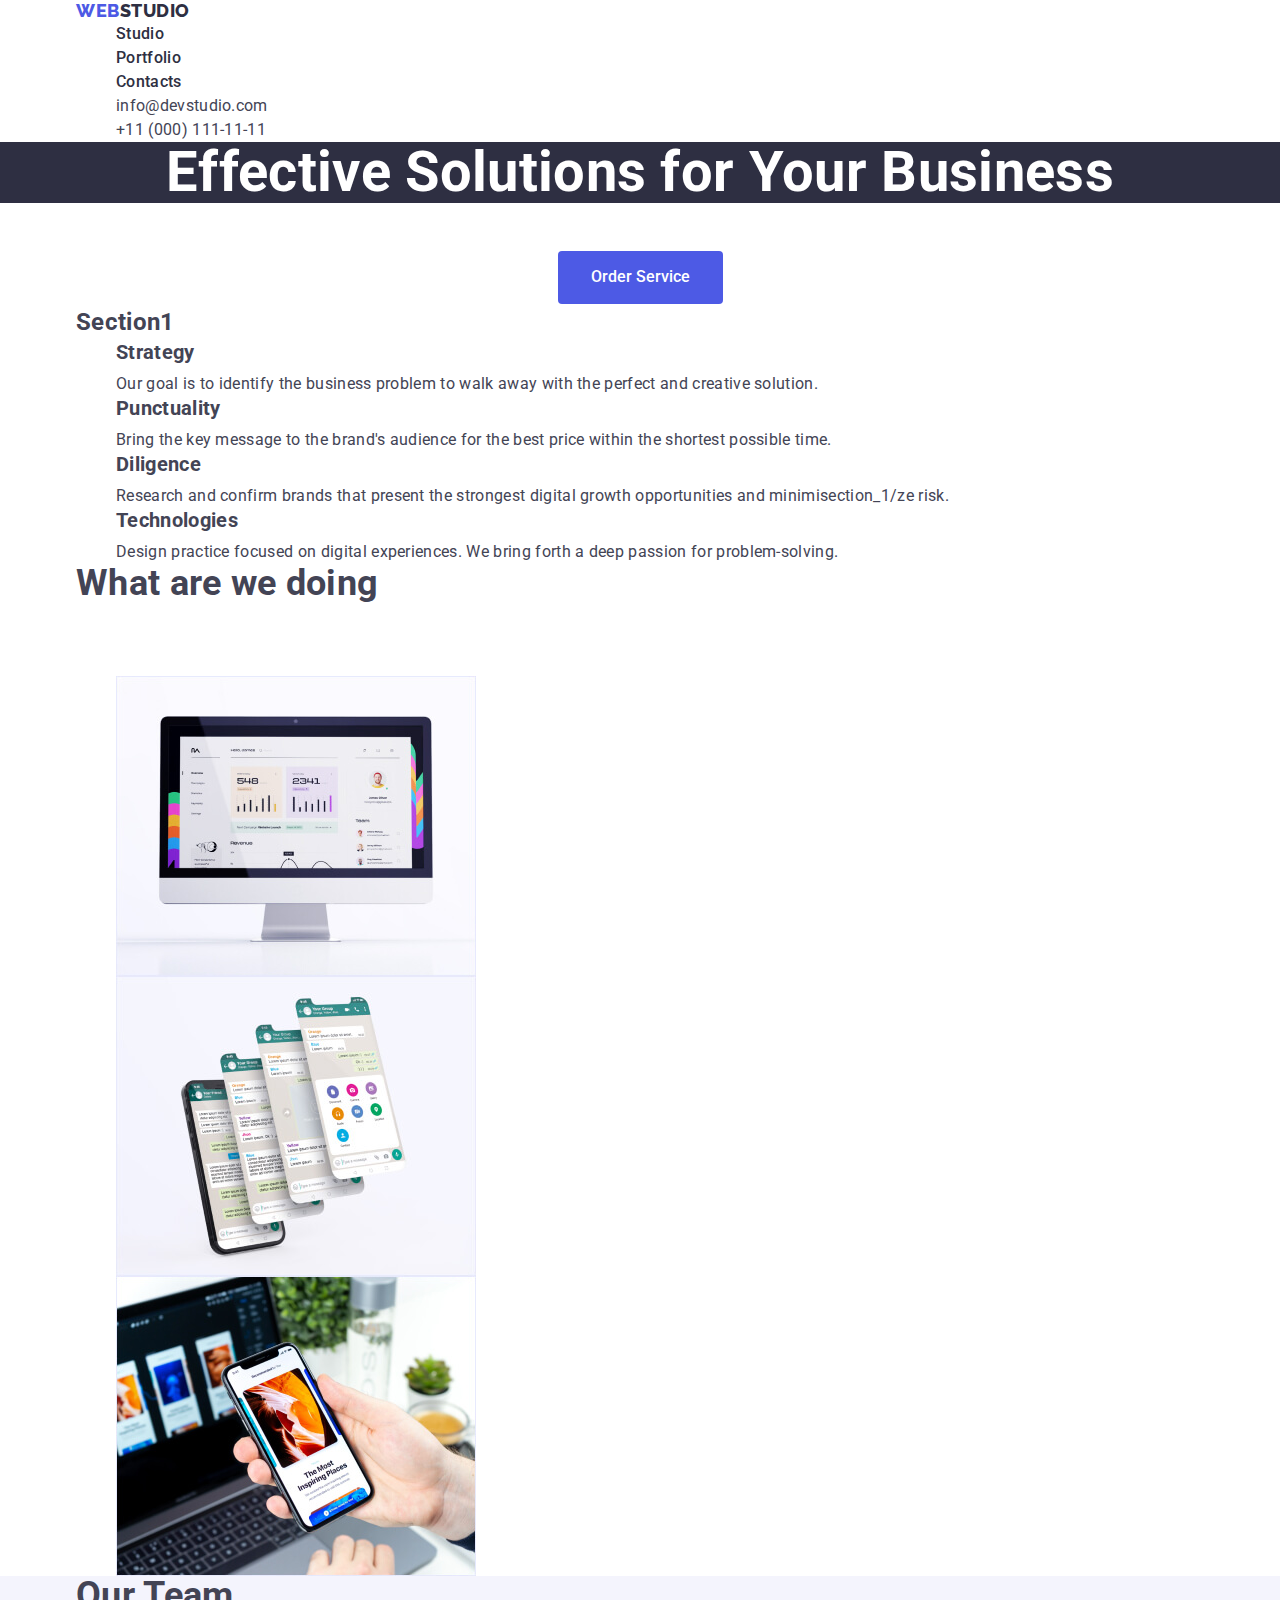
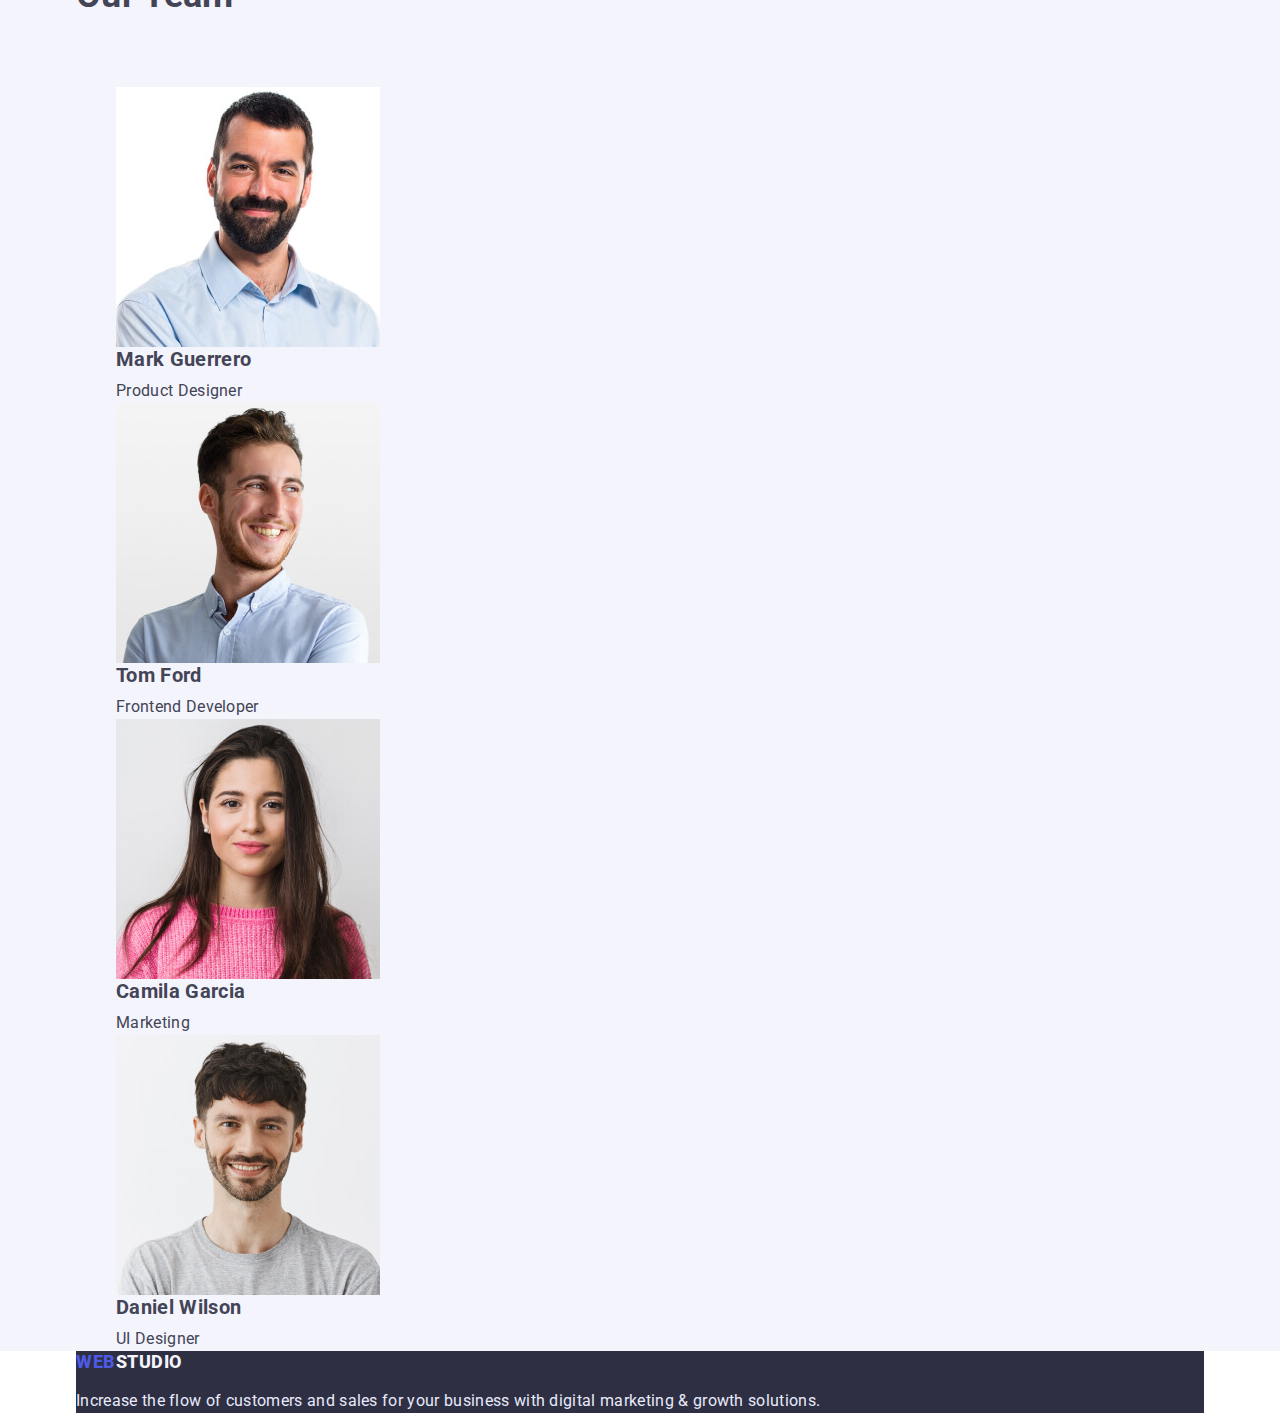
<file: index.html>
<!DOCTYPE html>
<html lang="en">
  <head>
    <meta charset="UTF-8" />
    <meta http-equiv="X-UA-Compatible" content="IE=edge" />
    <meta name="viewport" content="width=device-width, initial-scale=1.0" />

    <title>Studio</title>

    <link
      rel="stylesheet"
      href="https://cdn.jsdelivr.net/npm/modern-normalize@1.1.0/modern-normalize.min.css"
    />
    <link rel="preconnect" href="https://fonts.googleapis.com" />
    <link rel="preconnect" href="https://fonts.gstatic.com" crossorigin />
    <link
      href="https://fonts.googleapis.com/css2?family=Raleway:wght@800&family=Roboto:wght@400;500;700&display=swap"
      rel="stylesheet"
    />

    <link rel="stylesheet" href="./css/styles.css" />
  </head>
  <body>
    <header class="header">
      <div class="container">
        <nav class="page-nav">
          <a class="logo" href="./index.html"
            ><span class="logo-web">Web</span>Studio</a
          >
          <ul class="menu list">
            <li class="menu-item">
              <a class="menu-link link" href="./index.html">Studio</a>
            </li>
            <li class="menu-item">
              <a class="menu-link link" href="./portfolio.html">Portfolio</a>
            </li>
            <li class="menu-item">
              <a class="menu-link link" href="">Contacts</a>
            </li>
          </ul>
        </nav>
        <address>
          <ul class="list">
            <li>
              <a class="contact" href="mailto:info@devstudio.com"
                >info@devstudio.com</a
              >
            </li>
            <li>
              <a class="contact" href="tel:+110001111111"
                >+11 (000) 111-11-11</a
              >
            </li>
          </ul>
        </address>
      </div>
    </header>
    <!-- Hero -->
    <main>
      <section class="section-hero">
        <h1 class="hero-title">Effective Solutions for Your Business</h1>
        <button class="button">Order Service</button>
      </section>
      <!-- Section1 -->

      <section class="work-list">
        <div class="container">
          <!-- ПРИХОВАТИ!!! -->
          <h2>Section1</h2>
          <ul class="list">
            <li>
              <h3 class="section-subtitle">Strategy</h3>
              <p>
                Our goal is to identify the business problem to walk away with
                the perfect and creative solution.
              </p>
            </li>
            <li>
              <h3 class="section-subtitle">Punctuality</h3>
              <p class="description">
                Bring the key message to the brand's audience for the best price
                within the shortest possible time.
              </p>
            </li>
            <li>
              <h3 class="section-subtitle">Diligence</h3>
              <p>
                Research and confirm brands that present the strongest digital
                growth opportunities and minimisection_1/ze risk.
              </p>
            </li>
            <li>
              <h3 class="section-subtitle">Technologies</h3>
              <p>
                Design practice focused on digital experiences. We bring forth a
                deep passion for problem-solving.
              </p>
            </li>
          </ul>
        </div>
      </section>
      <!-- Section2 -->
      <section class="examples">
        <div class="container">
          <h2 class="section-title">What are we doing</h2>
          <ul class="list">
            <li>
              <img
                src="./images/section_1/img_1.jpg"
                alt="img_1"
                width="360"
                height="300"
              />
            </li>
            <li>
              <img
                src="./images/section_1/img_2.jpg"
                alt="img_2"
                width="360"
                height="300"
              />
            </li>
            <li>
              <img
                src="./images/section_1/img_3.jpg"
                alt="img_3"
                width="360"
                height="300"
              />
            </li>
          </ul>
        </div>
      </section>
      <!-- Section3 -->
      <section class="team">
        <div class="container">
          <h2 class="section-title">Our Team</h2>
          <ul class="list">
            <li>
              <img
                src="./images/team/team_card_1.jpg"
                alt="Mark_Guerrero"
                width="264"
                height="260"
              />
              <h3 class="section-subtitle">Mark Guerrero</h3>
              <p>Product Designer</p>
            </li>
            <li>
              <img
                src="./images/team/team_card_2.jpg"
                alt="Tom_Ford"
                width="264"
                height="260"
              />
              <h3 class="section-subtitle">Tom Ford</h3>
              <p>Frontend Developer</p>
            </li>
            <li>
              <img
                src="./images/team/team_card_3.jpg"
                alt="Camila_Garcia"
                width="264"
                height="260"
              />
              <h3 class="section-subtitle">Camila Garcia</h3>
              <p>Marketing</p>
            </li>
            <li>
              <img
                src="./images/team/team_card_4.jpg"
                alt="Daniel_Wilson"
                width="264"
                height="260"
              />
              <h3 class="section-subtitle">Daniel Wilson</h3>
              <p>UI Designer</p>
            </li>
          </ul>
        </div>
      </section>
    </main>
    <!-- Footer -->
    <footer class="footer container">
      <a class="footer-logo" href="./index.html"
        ><span class="logo-web">Web</span>Studio</a
      >
      <p class="description">
        Increase the flow of customers and sales for your business with digital
        marketing & growth solutions.
      </p>
    </footer>
  </body>
</html>
</file>
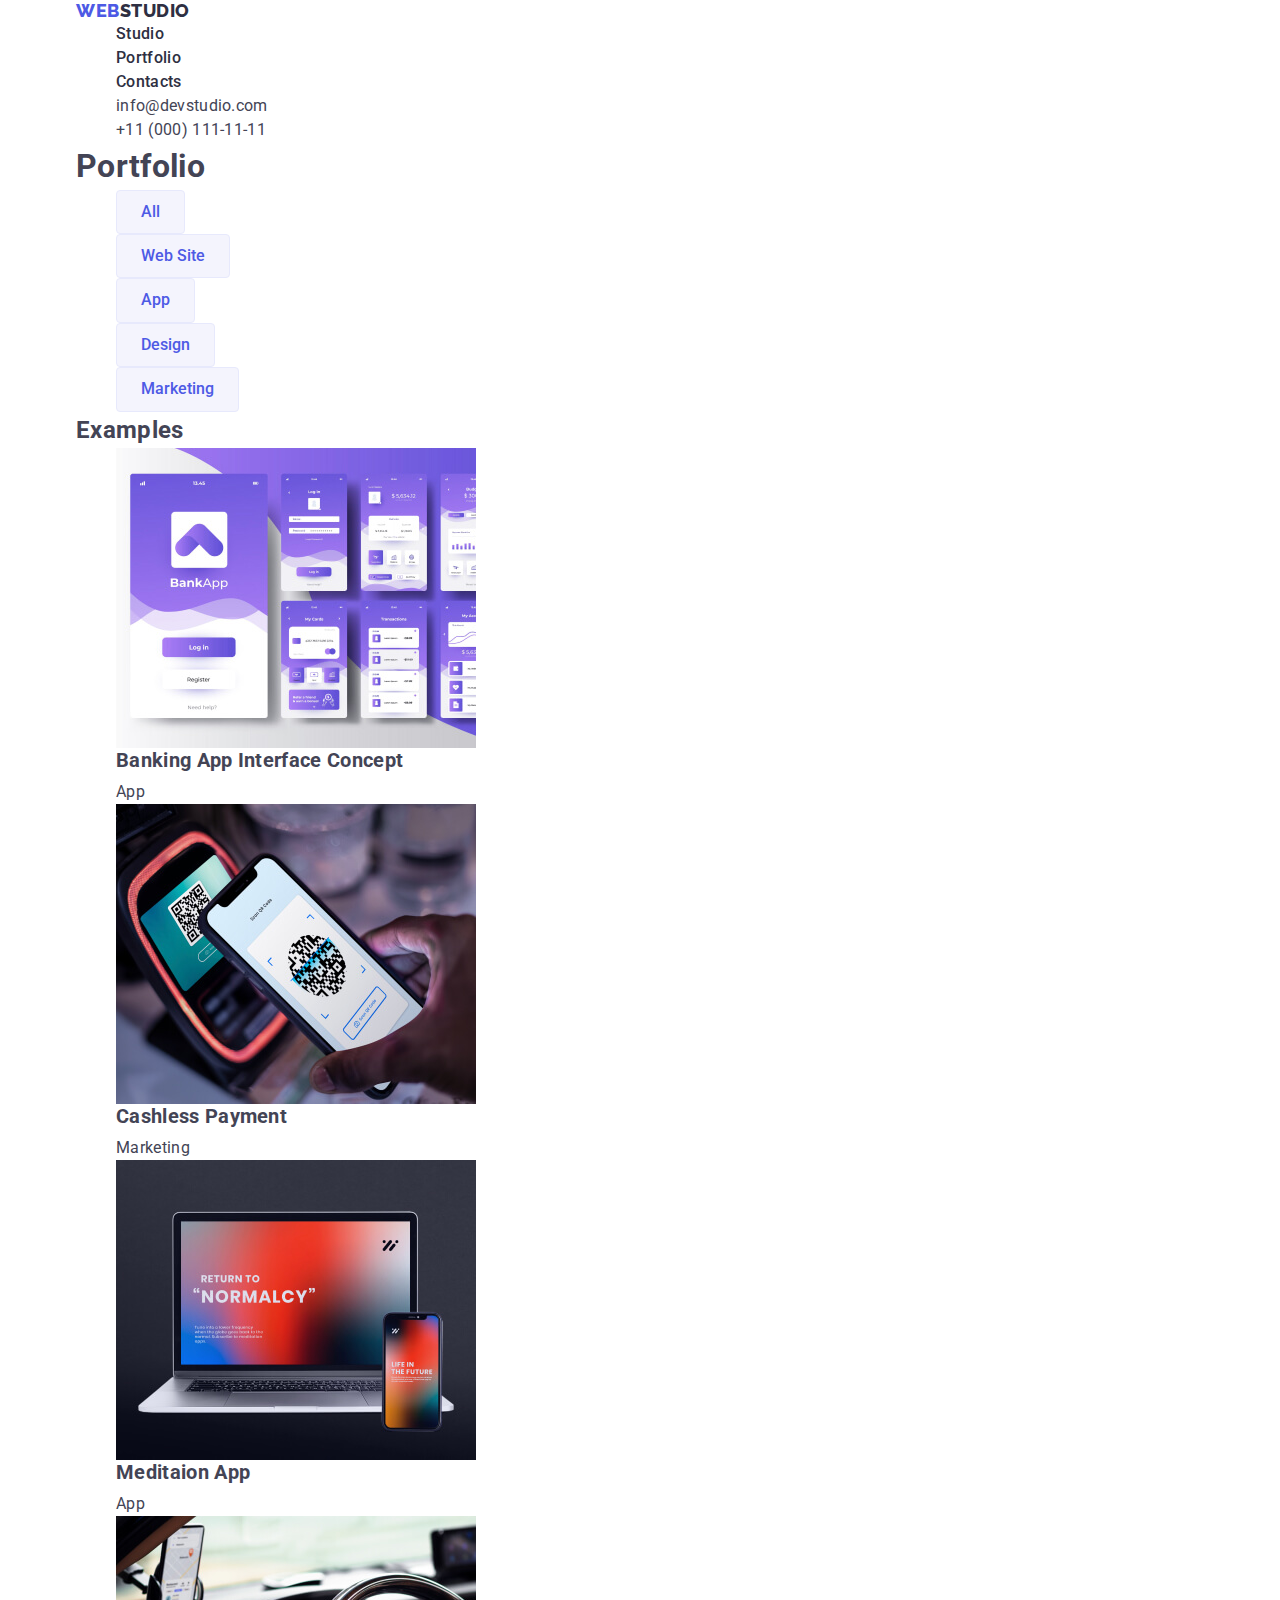
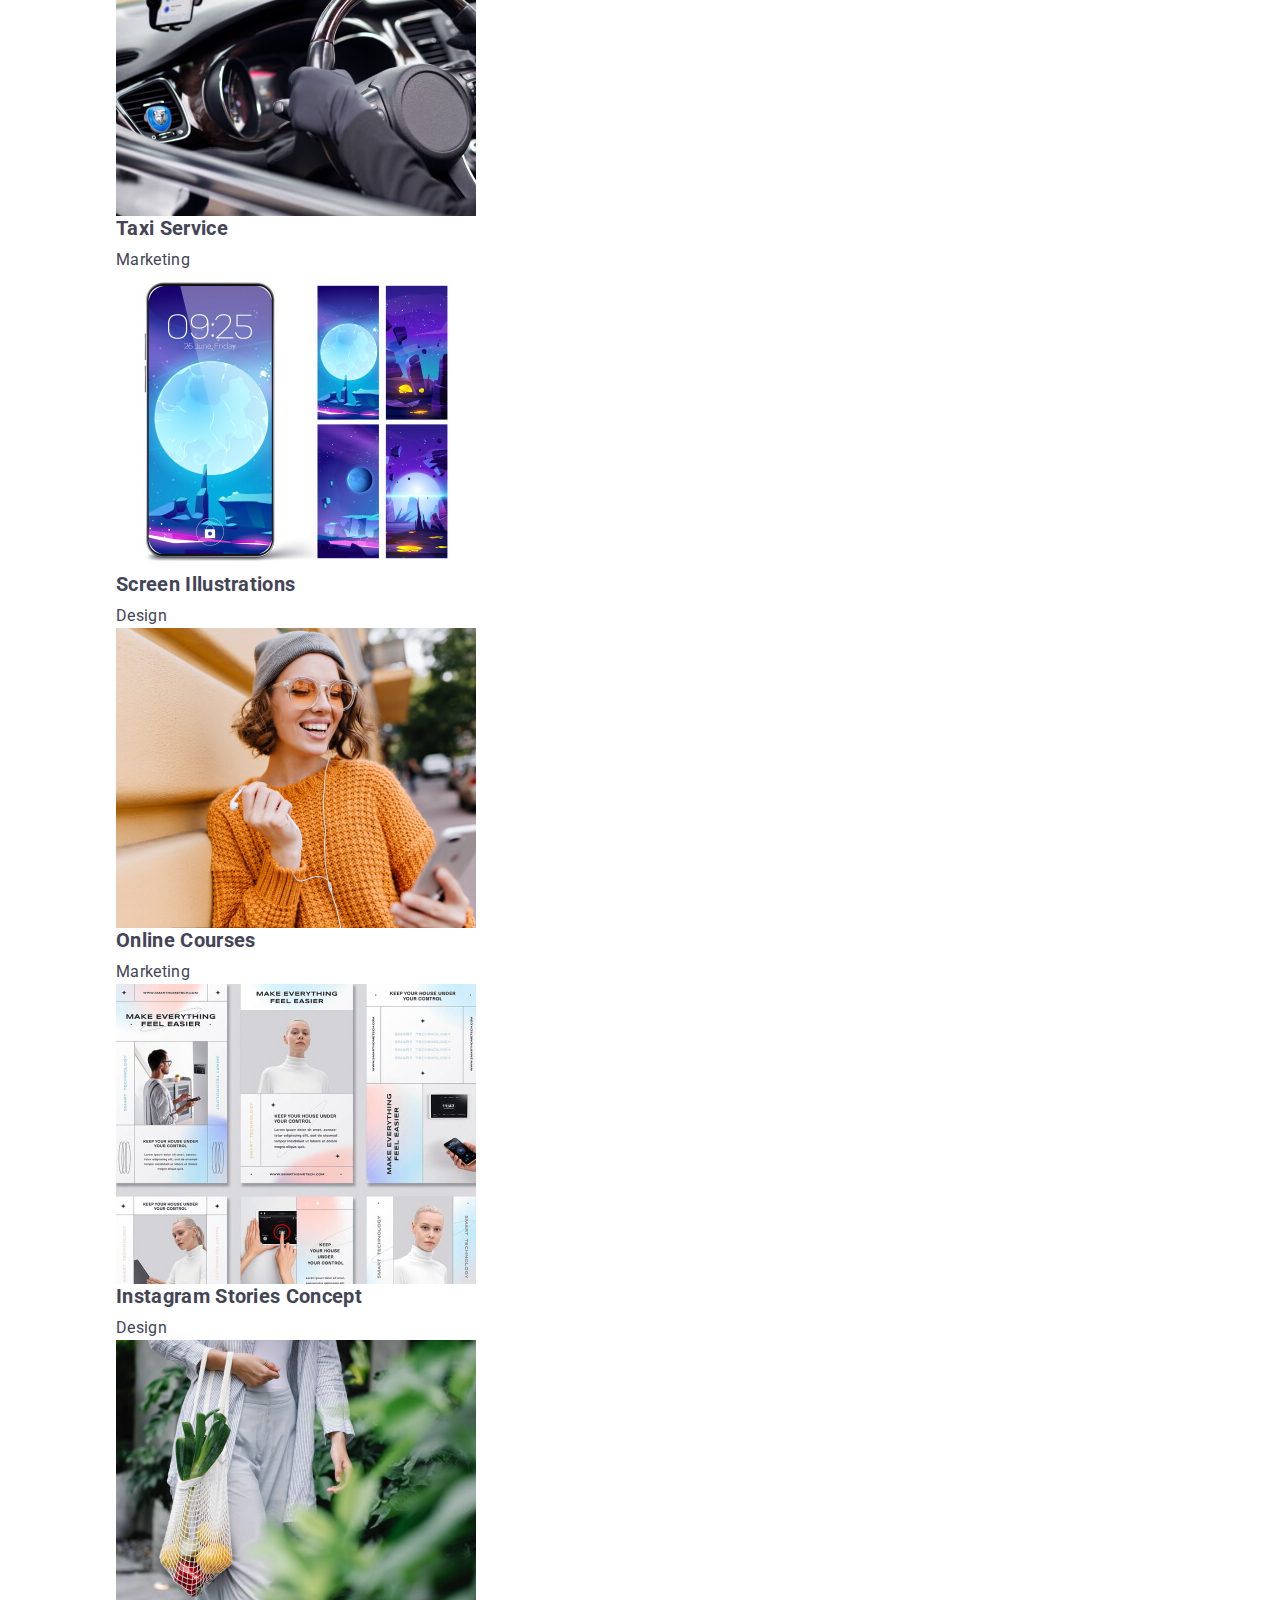
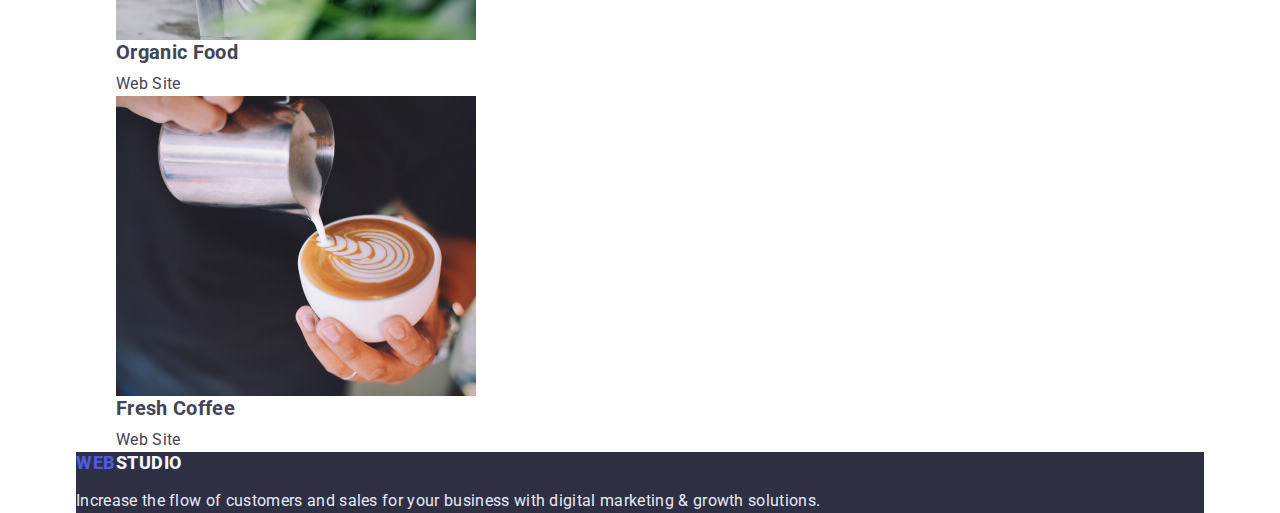
<file: portfolio.html>
<!DOCTYPE html>
<html lang="en">
  <head>
    <meta charset="UTF-8" />
    <meta http-equiv="X-UA-Compatible" content="IE=edge" />
    <meta name="viewport" content="width=device-width, initial-scale=1.0" />

    <title>Portfolio</title>

    <link
      rel="stylesheet"
      href="https://cdn.jsdelivr.net/npm/modern-normalize@1.1.0/modern-normalize.min.css"
    />
    <link rel="preconnect" href="https://fonts.googleapis.com" />
    <link rel="preconnect" href="https://fonts.gstatic.com" crossorigin />
    <link
      href="https://fonts.googleapis.com/css2?family=Raleway:wght@800&family=Roboto:wght@400;500;700&display=swap"
      rel="stylesheet"
    />

    <link rel="stylesheet" href="./css/styles.css" />
  </head>
  <body>
    <header class="header">
      <div class="container">
        <nav class="page-nav">
          <a class="logo" href="./index.html"
            ><span class="logo-web">Web</span>Studio</a
          >
          <ul class="menu list">
            <li class="menu-item">
              <a class="menu-link link" href="./index.html">Studio</a>
            </li>
            <li class="menu-item">
              <a class="menu-link link" href="./portfolio.html">Portfolio</a>
            </li>
            <li class="menu-item">
              <a class="menu-link link" href="">Contacts</a>
            </li>
          </ul>
        </nav>
        <address>
          <ul class="list">
            <li>
              <a class="contact" href="mailto:info@devstudio.com"
                >info@devstudio.com</a
              >
            </li>
            <li>
              <a class="contact" href="tel:+110001111111"
                >+11 (000) 111-11-11</a
              >
            </li>
          </ul>
        </address>
      </div>
    </header>
    <!-- Main -->
    <main>
      <!-- Filter -->
      <section>
        <div class="container">
          <!-- ПРИХОВАТИ!!! -->
          <h1>Portfolio</h1>
          <ul class="list">
            <li><button class="filter-btn">All</button></li>
            <li><button class="filter-btn">Web Site</button></li>
            <li><button class="filter-btn">App</button></li>
            <li><button class="filter-btn">Design</button></li>
            <li><button class="filter-btn">Marketing</button></li>
          </ul>
          <!-- Hero -->
          <!-- ПРИХОВАТИ!!! -->
          <h2>Examples</h2>
          <ul class="list">
            <li>
              <img
                src="./images/examples/banking_app.jpg"
                alt="Banking_App"
                width="360"
              />
              <h3 class="section-subtitle">Banking App Interface Concept</h3>
              <p>App</p>
            </li>
            <li>
              <img
                src="./images/examples/cashless_payment_marketing.jpg"
                alt="Cashless_Payment"
                width="360"
              />
              <h3 class="section-subtitle">Cashless Payment</h3>
              <p>Marketing</p>
            </li>
            <li>
              <img
                src="./images/examples/meditaion_app.jpg"
                alt="Meditaion_App"
                width="360"
              />
              <h3 class="section-subtitle">Meditaion App</h3>
              <p>App</p>
            </li>
            <li>
              <img
                src="./images/examples/taxi_service_marketing.jpg"
                alt="Taxi_Service"
                width="360"
              />
              <h3 class="section-subtitle">Taxi Service</h3>
              <p>Marketing</p>
            </li>
            <li>
              <img
                src="./images/examples/screen_illustrations_design.jpg"
                alt="Screen_Illustrations"
                width="360"
              />
              <h3 class="section-subtitle">Screen Illustrations</h3>
              <p>Design</p>
            </li>
            <li>
              <img
                src="./images/examples/online_courses_marketing.jpg"
                alt="Online_Courses"
                width="360"
              />
              <h3 class="section-subtitle">Online Courses</h3>
              <p>Marketing</p>
            </li>
            <li>
              <img
                src="./images/examples/instagram_stories_concept_design.jpg"
                alt="Instagram_Stories_Concept"
                width="360"
              />
              <h3 class="section-subtitle">Instagram Stories Concept</h3>
              <p>Design</p>
            </li>
            <li>
              <img
                src="./images/examples/organic_food_web_site.jpg"
                alt="Organic_Food"
                width="360"
              />
              <h3 class="section-subtitle">Organic Food</h3>
              <p>Web Site</p>
            </li>
            <li>
              <img
                src="./images/examples/fresh_coffee_web_site.jpg"
                alt="Fresh_Coffee"
                width="360"
              />
              <h3 class="section-subtitle">Fresh Coffee</h3>
              <p>Web Site</p>
            </li>
          </ul>
        </div>
      </section>
    </main>
    <!-- Footer -->
    <footer class="footer container">
      <a class="footer-logo" href="./index.html"
        ><span class="logo-web">Web</span>Studio</a
      >
      <p class="description">
        Increase the flow of customers and sales for your business with digital
        marketing & growth solutions.
      </p>
    </footer>
  </body>
</html>
</file>
<file: css/styles.css>
:root {
  --primary-brand-color: #4d5ae5;
  --pressed-state-color: #404bbf;
  --dark-headings-color: #2e2f42;
  --success-messages-color: #31d0aa;
  --dark-body-color: #434455;
  --helper-text-color: #8e8f99;
  --footer-text-color: #e7e9fc;
  --light-mode-color: #f4f4fd;
  --body-dackground-color: #ffffff;
}

body {
  background-color: var(--body-dackground-color);
  font-weight: 400;
  color: var(--dark-body-color);
  font-family: Roboto, sans-serif;
  letter-spacing: 0.02em;
  font-size: 16px;
  line-height: 1.5;
}

/* =============== COMPONENTS =============== */

* {
  text-decoration: none;
}

h1,
h2,
h3,
p {
  margin-top: 0;
  margin-bottom: 0;
}

ul,
ol {
  margin-top: 0;
  margin-bottom: 0;
  margin-left: 0;
}

img {
  display: block;
}

button {
  cursor: pointer;
}

.list {
  list-style: none;
}

.link:hover,
.link:focus,
.contact:hover,
.contact:focus {
  color: var(--pressed-state-color);
}

.section-subtitle {
  font-size: 20px;
  line-height: 1.2;
  margin-bottom: 8px;
}

.description {
  font-size: 16px;
  line-height: 1.5;
}

.section-title {
  font-weight: 700;
  font-size: 36px;
  line-height: 1.11;
  margin-bottom: 72px;
}

.container {
  margin-left: auto;
  margin-right: auto;
  width: 1128px;
}

/* =============== \COMPONENTS =============== */

/* =============== HEADER =============== */
.logo {
  color: var(--dark-headings-color);
  font-family: "Raleway", sans-serif;
  font-weight: 800;
  font-size: 18px;
  line-height: 1.2;
  display: flex;
  letter-spacing: 0.03em;
  text-transform: uppercase;
}

.logo-web {
  color: var(--primary-brand-color);
}
/* nav section */
.link {
  color: var(--dark-headings-color);
  font-weight: 500;
  font-size: 16px;
  line-height: 1.5;
  text-decoration: none;
}

.contact {
  color: var(--dark-body-color);
  font-style: normal;
  font-size: 16px;
  line-height: 1.5;
  text-decoration: none;
  text-transform: none;
}

/* =============== \HEADER =============== */

/* =============== HERO =============== */

.section-hero {
  text-align: center;
}

.hero-title {
  color: #ffffff;
  background-color: var(--dark-headings-color);
  font-size: 56px;
  line-height: 1.1;
  text-align: center;
  margin-bottom: 48px;
}

.button {
  display: inline-block;
  border-radius: 4px;
  padding: 16px 32px;
  font-weight: 500;
  color: #ffffff;
  background-color: var(--primary-brand-color);
  border: 1px solid transparent;
}

.button:hover,
.button:focus {
  background-color: var(--pressed-state-color);
}

/* =============== \HERO =============== */

/* =============== TEAM =============== */

.team {
  background-color: var(--light-mode-color);
}

/* =============== \TEAM =============== */

/* =============== FOOTER =============== */

.footer {
  background-color: var(--dark-headings-color);
}

.footer-logo {
  color: var(--light-mode-color);
  font-family: "Raleway" sans-serif;
  font-weight: 800;
  font-size: 18px;
  line-height: 1.2;
  display: flex;
  letter-spacing: 0.03em;
  text-transform: uppercase;
  text-decoration: none;
  margin-bottom: 16px;
}

.footer > .description {
  color: var(--footer-text-color);
}

/* =============== \FOOTER =============== */

/* =============== PORTFOLIO =============== */

.filter-btn {
  display: inline-block;
  border-radius: 4px;
  padding: 12px 24px;
  font-weight: 500;
  color: var(--primary-brand-color);
  background-color: var(--light-mode-color);
  border: 1px solid var(--footer-text-color);
}

.filter-btn:hover,
.filter-btn:focus {
  color: var(--body-dackground-color);
  background-color: var(--pressed-state-color);
}

/* =============== /PORTFOLIO =============== */
</file>
